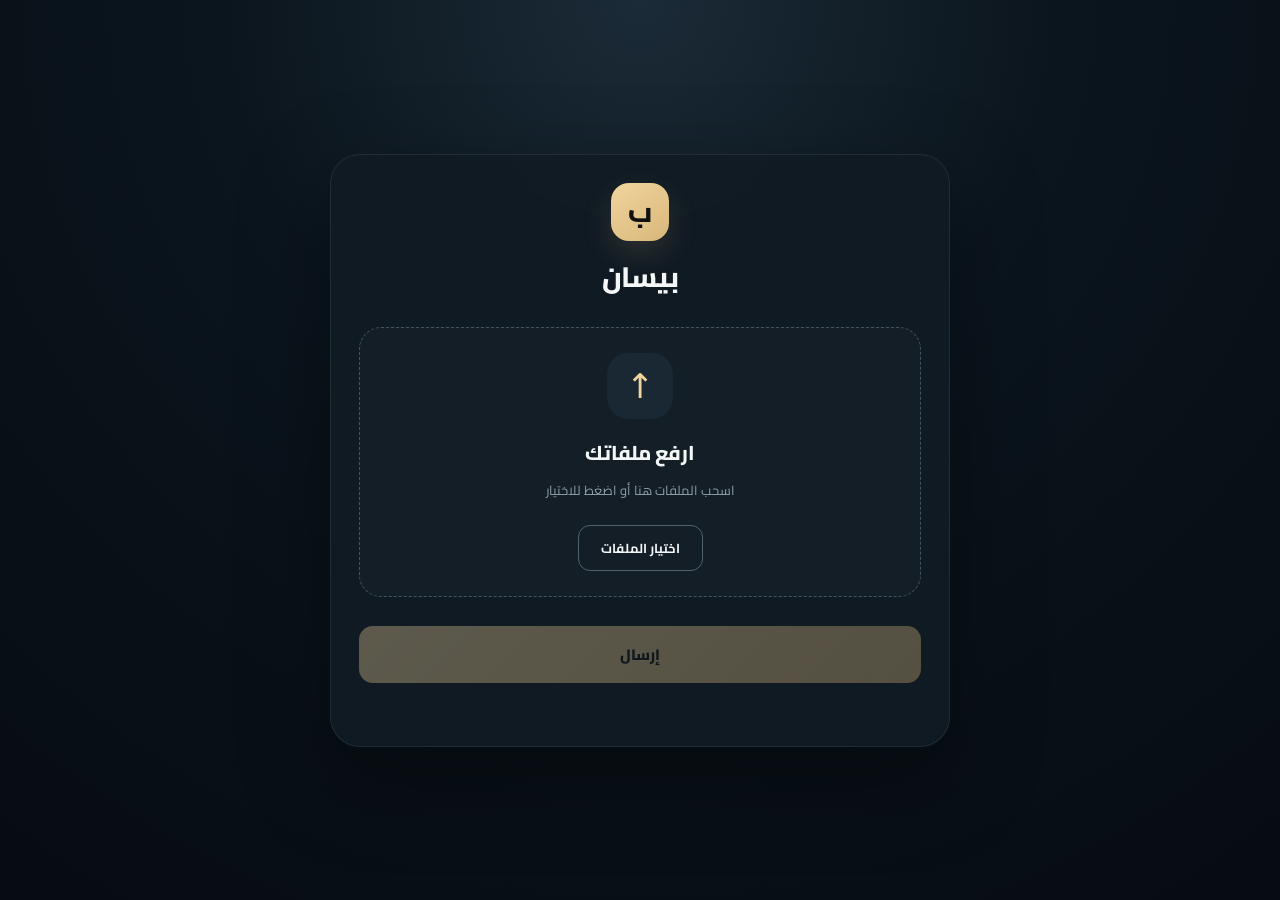
<file: index.html>
<!doctype html>
<html lang="ar" dir="rtl">
<head>
<meta charset="utf-8">
<meta name="viewport" content="width=device-width, initial-scale=1, viewport-fit=cover">
<meta name="theme-color" content="#0d1720">
<title>بيسان | إرسال الملفات</title>
<link rel="stylesheet" href="assets/style.css">
</head>
<body>
<main class="shell">
  <section class="upload-card">
    <div class="mark" aria-hidden="true">ب</div>
    <h1>بيسان</h1>
    <div id="dropzone" class="dropzone" tabindex="0" role="button" aria-label="اختيار الملفات">
      <input id="files" type="file" multiple hidden>
      <div class="cloud" aria-hidden="true">↑</div>
      <div class="drop-title">ارفع ملفاتك</div>
      <div class="drop-hint">اسحب الملفات هنا أو اضغط للاختيار</div>
      <button id="chooseBtn" class="outline" type="button">اختيار الملفات</button>
    </div>
    <div id="fileList" class="file-list"></div>
    <button id="sendBtn" class="primary" type="button" disabled>إرسال</button>
    <div id="progressWrap" class="progress-wrap" hidden>
      <div class="progress"><span id="progressBar"></span></div>
      <div id="progressText">0%</div>
    </div>
    <div id="status" class="status" aria-live="polite"></div>
  </section>
</main>
<script src="assets/app.js"></script>
</body>
</html>
</file>
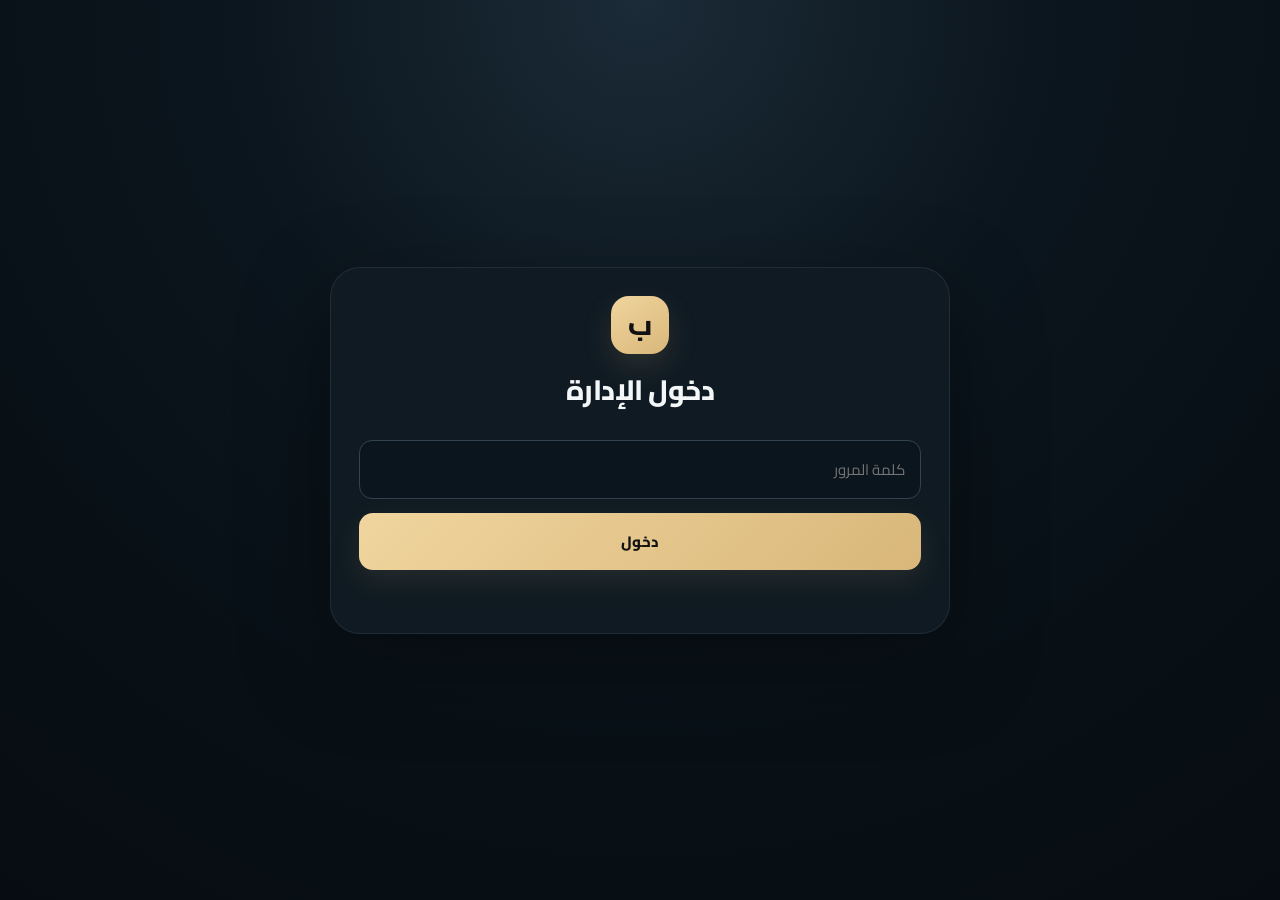
<file: admin/index.html>
<!doctype html><html lang="ar" dir="rtl"><head><meta charset="utf-8"><meta name="viewport" content="width=device-width,initial-scale=1"><title>بيسان | الملفات</title><link rel="stylesheet" href="../assets/style.css"><style>.admin{width:min(980px,100%);margin:auto}.bar{display:flex;justify-content:space-between;align-items:center;gap:12px;margin-bottom:16px}.bar h1{margin:0;text-align:right}.count{color:var(--muted);font-size:12px}.logout{border:1px solid #40525d;background:transparent;color:#fff;border-radius:11px;padding:9px 14px;font:700 12px Cairo;cursor:pointer}.item{display:flex;align-items:center;gap:13px;background:#101b24;border:1px solid #263642;border-radius:16px;padding:13px;margin:8px 0}.icon{width:40px;height:40px;border-radius:12px;display:grid;place-items:center;background:#192832;color:var(--accent2)}.info{min-width:0;flex:1}.name{font-size:13px;font-weight:700;overflow:hidden;text-overflow:ellipsis;white-space:nowrap}.meta{color:var(--muted);font-size:10px;margin-top:3px}.download{border:0;border-radius:11px;background:linear-gradient(135deg,var(--accent2),var(--accent));color:#111;padding:10px 15px;font:800 12px Cairo;cursor:pointer}.empty{text-align:center;padding:55px 20px;border:1px dashed #334651;border-radius:18px;color:var(--muted)}.busy{text-align:center;color:var(--muted);padding:30px}@media(max-width:620px){.bar{align-items:flex-start}.item{flex-wrap:wrap}.info{width:calc(100% - 53px)}.download{width:100%}}
</style></head><body><main class="shell"><section class="upload-card admin"><div class="bar"><div><h1>الملفات</h1><div id="count" class="count"></div></div><button id="logout" class="logout">خروج</button></div><div id="status" class="status"></div><div id="filesList"><div class="busy">جارٍ تحميل الملفات…</div></div></section></main><script src="admin.js"></script></body></html>
</file>
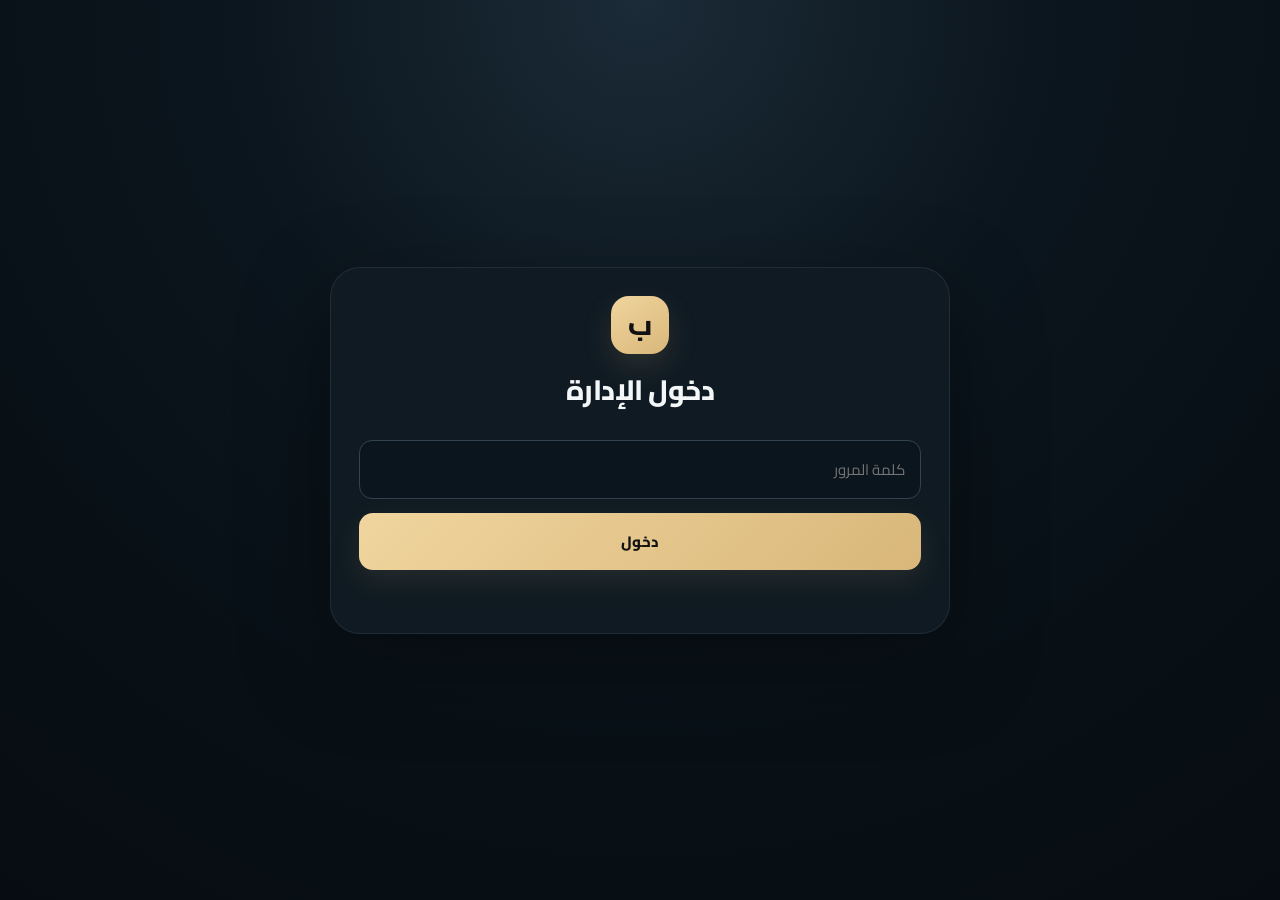
<file: admin/login.html>
<!doctype html><html lang="ar" dir="rtl"><head><meta charset="utf-8"><meta name="viewport" content="width=device-width,initial-scale=1"><title>بيسان | الإدارة</title><link rel="stylesheet" href="../assets/style.css"></head><body><main class="shell"><section class="upload-card"><div class="mark">ب</div><h1>دخول الإدارة</h1><form id="loginForm"><input id="password" type="password" required autocomplete="current-password" placeholder="كلمة المرور" style="width:100%;padding:14px 15px;border-radius:13px;border:1px solid #31434e;background:#0b151d;color:#fff;font:15px Cairo;outline:none"><button class="primary" type="submit">دخول</button><div id="status" class="status"></div></form></section></main><script src="admin.js"></script></body></html>
</file>
<file: assets/style.css>
@import url('https://fonts.googleapis.com/css2?family=Cairo:wght@400;600;700;800&display=swap');
:root{--bg:#081018;--card:#101b24;--line:#263642;--text:#f4f7f8;--muted:#91a0aa;--accent:#d9b77a;--accent2:#f0d59e;--danger:#e77979;--ok:#71d0a2}
*{box-sizing:border-box}html,body{margin:0;min-height:100%;font-family:Cairo,system-ui,sans-serif}body{min-height:100vh;background:radial-gradient(circle at 50% 0%,#1b2b37 0,#0b151d 38%,#060c11 100%);color:var(--text)}
.shell{min-height:100vh;display:grid;place-items:center;padding:22px}.upload-card{width:min(620px,100%);background:rgba(16,27,36,.94);border:1px solid rgba(255,255,255,.08);border-radius:30px;padding:28px;box-shadow:0 30px 90px rgba(0,0,0,.35);backdrop-filter:blur(12px)}
.mark{width:58px;height:58px;margin:0 auto 10px;border-radius:18px;display:grid;place-items:center;background:linear-gradient(145deg,var(--accent2),var(--accent));color:#111;font-size:28px;font-weight:800;box-shadow:0 12px 30px rgba(217,183,122,.15)}h1{text-align:center;font-size:28px;margin:0 0 24px;font-weight:800;letter-spacing:-.5px}
.dropzone{min-height:270px;border:1.5px dashed #435560;border-radius:22px;display:flex;flex-direction:column;align-items:center;justify-content:center;gap:7px;padding:25px;cursor:pointer;transition:.2s;background:rgba(255,255,255,.02)}
.dropzone:hover,.dropzone.drag,.dropzone:focus{border-color:var(--accent);background:rgba(217,183,122,.05);outline:none}.cloud{width:66px;height:66px;border-radius:21px;display:grid;place-items:center;background:#192832;color:var(--accent2);font-size:34px;margin-bottom:8px}.drop-title{font-size:20px;font-weight:800}.drop-hint{font-size:13px;color:var(--muted)}
.outline{margin-top:16px;border:1px solid #50626e;background:transparent;color:var(--text);border-radius:12px;padding:10px 22px;font:700 13px Cairo;cursor:pointer}.outline:hover{border-color:var(--accent);color:var(--accent2)}
.file-list{display:grid;gap:8px;margin-top:15px}.file{display:flex;align-items:center;gap:10px;padding:11px 12px;border:1px solid #253640;border-radius:13px;background:#0c161e}.file .icon{color:var(--accent2)}.file .name{min-width:0;flex:1;overflow:hidden;text-overflow:ellipsis;white-space:nowrap;font-size:12px}.file .size{color:var(--muted);font-size:11px;direction:ltr}
.primary{width:100%;border:0;border-radius:14px;padding:14px;margin-top:14px;background:linear-gradient(135deg,var(--accent2),var(--accent));color:#121212;font:800 15px Cairo;cursor:pointer;box-shadow:0 10px 28px rgba(217,183,122,.12)}.primary:disabled{opacity:.35;cursor:not-allowed;box-shadow:none}.primary:not(:disabled):hover{filter:brightness(1.04);transform:translateY(-1px)}
.progress-wrap{margin-top:15px}.progress{height:7px;border-radius:99px;background:#1d2b34;overflow:hidden}.progress span{display:block;height:100%;width:0;background:var(--accent);transition:width .15s}.progress-wrap div:last-child{text-align:left;color:var(--muted);font-size:10px;margin-top:5px;direction:ltr}.status{text-align:center;min-height:23px;margin-top:12px;font-size:12px;font-weight:700}.status.ok{color:var(--ok)}.status.err{color:var(--danger)}
@media(max-width:560px){.shell{padding:12px}.upload-card{padding:19px;border-radius:24px}.dropzone{min-height:240px}.mark{width:52px;height:52px}.drop-title{font-size:18px}}
</file>
